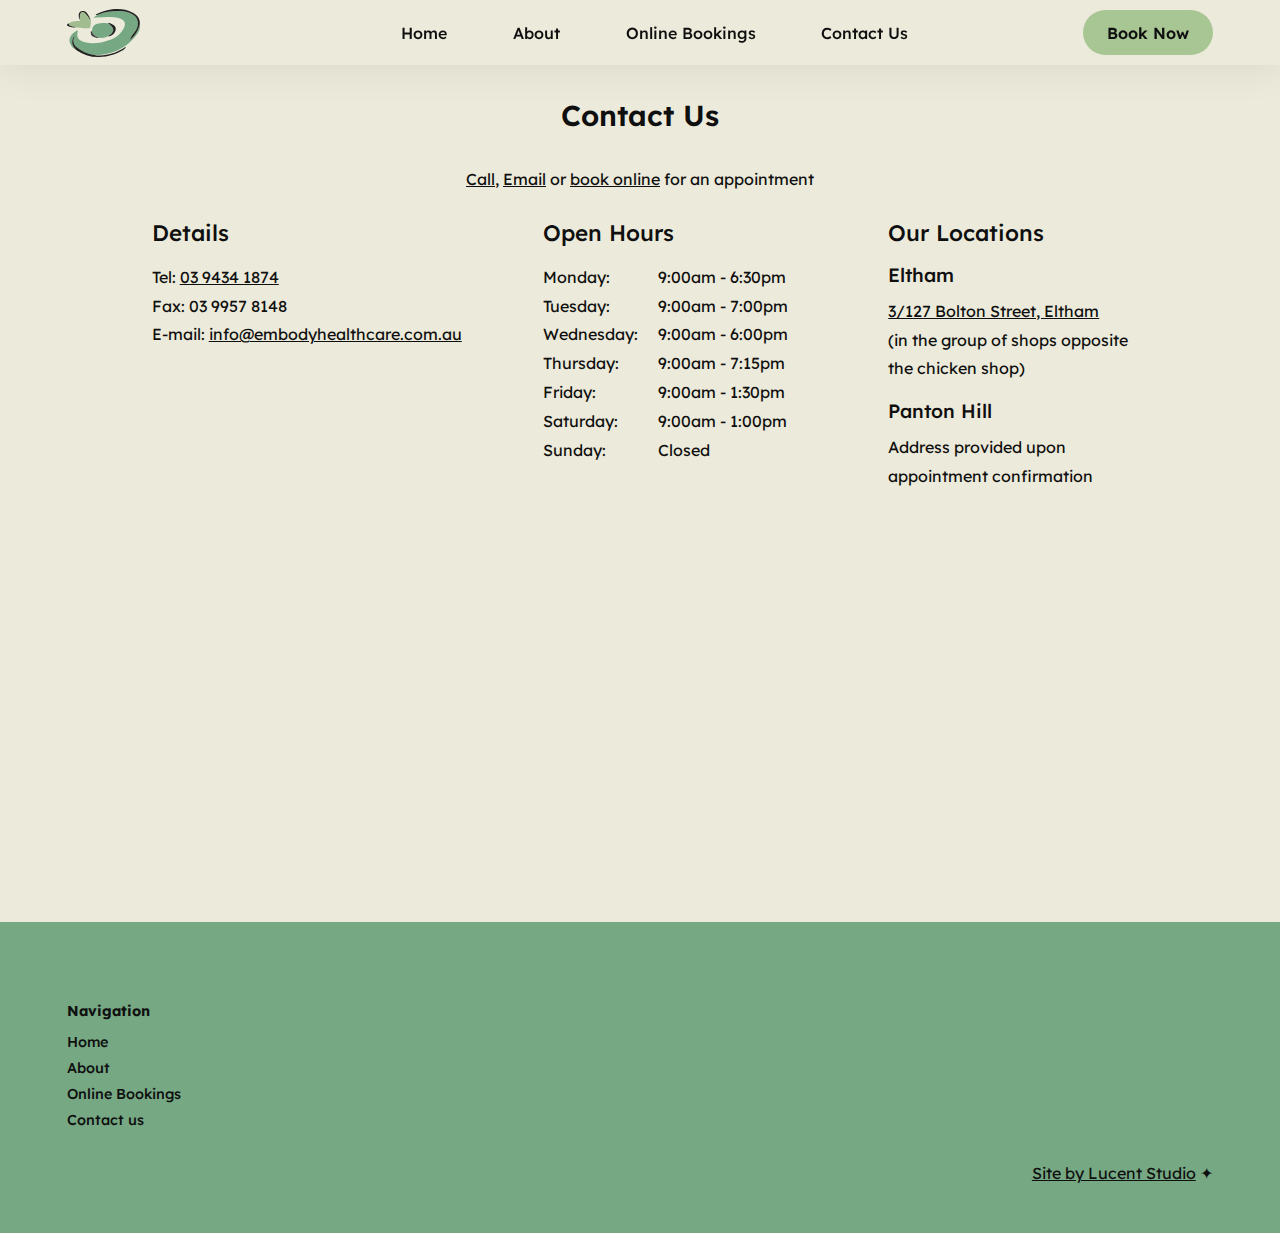
<file: contact-us/index.html>
<!DOCTYPE html>
<html lang="en">
<head>
    <meta charset="UTF-8">
    <meta name="viewport" content="width=device-width, initial-scale=1.0">
    <title>Document</title>
    <link rel="preconnect" href="https://fonts.googleapis.com">
    <link rel="preconnect" href="https://fonts.gstatic.com" crossorigin>
    <link href="https://fonts.googleapis.com/css2?family=Cormorant+Garamond:ital,wght@0,300;0,400;0,500;0,600;0,700;1,300;1,400;1,500;1,600;1,700&family=DM+Sans:ital,opsz,wght@0,9..40,100..1000;1,9..40,100..1000&family=Lexend:wght@100..900&family=Poppins:ital,wght@0,100;0,200;0,300;0,400;0,500;0,600;0,700;0,800;0,900;1,100;1,200;1,300;1,400;1,500;1,600;1,700;1,800;1,900&display=swap" rel="stylesheet">
        
    <link rel="stylesheet" href="../styles.css">
    <link rel="stylesheet" href="../contactUs.css">

</head>
<body>
    <nav>
        <div class="leftNav">
            <div class="burger">
                <div class="line1"></div>
                <div class="line2"></div>
                <div class="line3"></div>
            </div>
            <div class="logo">
                <a href="/Embody-Osteopathy">
                    <img src="../Assets/Logo.svg" alt="Embody Osteopathy Logo">
                </a>
            </div>
        </div>
        <ul class="nav-links">
            <li><a href="/Embody-Osteopathy/index.html">Home</a></li>
            <li><a href="/Embody-Osteopathy/about-us/">About</a></li>
            <li><a href="/Embody-Osteopathy/online-booking/">Online Bookings</a></li>
            <li><a href="/Embody-Osteopathy/contact-us/">Contact Us</a></li>
            </ul>
        <a class="CTA" href="/Embody-Osteopathy/online-booking/">Book Now</a>
    </nav>

    <div class="title">
        <h1>Contact Us</h1>
    </div>
    <div class="contact-us">

        <p><a href="tel:0394341874">Call</a>, <a href="mailto:info@embodyhealthcare.com.au">Email</a> or <a href="/Embody-Osteopathy/online-booking">book online</a> for an appointment</p>
        <div class="oldFooter">
            <div class="contactDetails">
                <h2>Details</h2>
                <p>Tel: <a href="tel:0394341874">03 9434 1874</a></p>
                <p>Fax: 03 9957 8148</p>
                <p>E-mail: <a href="mailto:info@embodyhealthcare.com.au">info@embodyhealthcare.com.au</a></p>
            </div>
    
            <div class="openHrs">
                <h2>Open Hours</h2>
                <ol>
                    <li class="dayTime"><p class="day">Monday:</p><p class="time">9:00am - 6:30pm</p></li>
                    <li class="dayTime"><p class="day">Tuesday:</p><p class="time">9:00am - 7:00pm</p></li>
                    <li class="dayTime"><p class="day">Wednesday:</p><p class="time">9:00am - 6:00pm</p></li>
                    <li class="dayTime"><p class="day">Thursday:</p><p class="time">9:00am - 7:15pm</p></li>
                    <li class="dayTime"><p class="day">Friday:</p><p class="time">9:00am - 1:30pm</p></li>
                    <li class="dayTime"><p class="day">Saturday:</p><p class="time">9:00am - 1:00pm</p></li>
                    <li class="dayTime"><p class="day">Sunday:</p><p class="time">Closed</p></li>
                </ol>
            </div>
    
            <div class="contactLocations">
                <h2>Our Locations</h2>
        
                <h3>Eltham</h3>
                <p><a href="https://maps.app.goo.gl/qpuqW3bWFU5nmEsXA" target="_blank" rel="noopener noreferrer">3/127 Bolton Street, Eltham</a></p>
                <p>(in the group of shops opposite<br/>the chicken shop)</p>
        
                <h3>Panton Hill</h3>
                <p>Address provided upon<br>appointment confirmation</p>
            </div>
        </div>
        <div class="map">
            <iframe
                style="border:0"
                loading="lazy"
                allowfullscreen
                referrerpolicy="no-referrer-when-downgrade"
                src="https://www.google.com/maps/embed/v1/place?key=AIzaSyBsFKngYgAOOO_Q3CWm1AydtwaBfdym3DQ
                    &q=Embody-Osteopathy-Greensborough">
            </iframe>
        </div>
    </div>

    <footer>
        
        <h3>Navigation</h3>
        <a href="/Embody-Osteopathy/">Home</a>
        <a href="/Embody-Osteopathyabout-us/">About</a>
        <a href="/Embody-Osteopathyonline-booking/">Online Bookings</a>
        <a href="/Embody-Osteopathycontact-us/">Contact us</a>
        <div class="lucent">
            <u>Site by Lucent Studio</u> ✦
        </div>
    </footer>
    <script src="../scripts/hamburger.js"></script>
    <script src="../scripts/script.js"></script>
</body>
</html>
</file>
<file: styles.css>
:root{
    --background-color: #ECEADA;
    --background-text-color: #0F0F0F;
    --primary-color: #75A883;
    --primary-text-color: #DFE2F6;
    --primary-color-low-opacity: #5e8e66c4;

    --secondary-color: #A8C694;

    --accent-color: #ECECDA;
    --accent-text-color: #FAF9FB;

    --nav-height: 65px;
    --hero-text-banner-height: 95px;

    --padding-side: 2em;

    --p-font-size: 0.9rem;
    --p-line-height: 1.6em;
}

body, html {
    font-family: 'Lexend', sans-serif;
    color: red;
    margin: 0px;
    padding: 0px;
    background-color: var(--background-color);
}

p, h1, h2, h3, h4, h5, h6 {
    color: var(--background-text-color);
    margin-block: 0px;
}

nav {
    z-index: 3;
    display: flex;
    position: fixed;
    top: 0px;
    width: calc(100% - var(--padding-side) * 2);
    justify-content: space-between;
    padding-inline: var(--padding-side);
    align-items: center;
    height: var(--nav-height);
    background-color: var(--background-color);
    text-decoration: none;
    box-shadow: 0 3px 40px 0 rgba(0, 0, 0, 0.08);
}
    
nav a {
    color: var(--background-text-color);
    text-decoration: none;
    text-align: right;
    font-weight: 500 !important;
}

.leftNav {
    display: flex;
    align-items: center;
    justify-content: space-between;
    width: 120px;
}

.logo {
    font-size: 20px;
}

.logo a {
    display: flex;
    height: 100%;
}

.nav-links {
    display: flex;
    justify-content: space-around;
    width: 50%;
    margin: 0px;
}

.nav-links li {
    list-style: none;
    transition: opacity 0.2s ease-in-out;
}

.burger {
    display: none;
    cursor: pointer;
    margin-right: calc(var(--padding-side) - 8px);
}

.burger div {
    width: 30px;
    height: 2.5px;
    /* border-radius: 2px; */
    background-color: var(--background-text-color);
    margin-block: 5px;
    transition: all 0.3s ease;
}

@media screen and (max-width: 1024px) {
    .nav-links {
        width: 60%;
    }
}

@media screen and (max-width: 850px) {
    :root{
        --nav-height: 75px;
        --p-font-size: 1.1rem;
    }

    .nav-links {
        z-index: -2;
        background: var(--primary-color-low-opacity);
        box-shadow: 8px 0px 15px rgba(0, 0, 0, 0.1);
        backdrop-filter: blur(22px);
        -webkit-backdrop-filter: blur(22px);
        justify-content: flex-start;
        padding-left: 0px;
        padding-top: 70px;
        position: fixed;
        left: 0px;
        height: 100vh;
        top: 0;
        display: none;
        opacity: 0;
        flex-direction: column;
        align-items: center;
        width: 100%;
        transform: translateY(50%);
        transition: transform 0.3s ease-out,
                    opacity 0.3s ease-out;
    }
    nav .nav-links ul {
        margin-left: -20px;
    }
    nav .nav-links li a{
        font-weight: 100;
        font-size: 1.3rem;
        line-height: 50px;
        color: #F5F5EC;
    }
    .burger {
        display: block;
        z-index: 3;
    }

    nav {
        padding-inline: 14px;
        width: calc(100% - 14px * 2);
    }

    nav .leftNav {
        margin-left: calc(var(--padding-side) - 14px);
    }
}

.nav-active {
    gap: 12px;
    display: flex;
    opacity: 1;
    z-index: 2;
    transform: translateX(0%);
}

.nav-active li {
    opacity: 1;
}

.toggle .line1 {
    transform: translateY(8px) rotate(-45deg) ;
}

.toggle .line2 {
    opacity: 0;
}

.toggle .line3 {
    transform: translateY(-8px) rotate(45deg)
}

.title{
    background-color: var(--background-color) ;
    margin-top: var(--nav-height);
    text-align: center;
    height: 100px;
    display: flex;
    align-items: center;
    justify-content: center;
}

.title h1 {
    font-weight: 600;
    font-size: 1.8em;
}

.CTA {
    text-wrap: nowrap;
    background: var(--secondary-color);
    border-radius: 2em;
    font-size: 1rem;
    color: var(--background-text-color);
    padding: 0.8em 1.7em;
    text-decoration: none;
    width: fit-content;
    display: flex;
    align-items: center;
    font-weight: 600 !important;
}

.CTA svg{
    stroke-width: 0.5;
}


footer {
    padding: 50px var(--padding-side);
    color: var(--background-text-color);
    display: flex;
    flex-direction: column;
    align-items: flex-start;
    background-color: var(--primary-color);
}

footer a, footer p:not(.day, .time), footer ol {
    font-size: 0.9rem;
    font-weight: 500;
    line-height: 1.8em;
    margin-block: 0px;
    color: var(--background-text-color);
    padding: 0;
    list-style: none;
    text-decoration: none;
}

footer .dayTime>* {
    text-decoration: none;
}

.time {
    width: 150px;
    text-align: left;
    margin-left: 20px;
}

.dayTime {
    display: flex;
    justify-content: space-between;
    list-style: none;
}

.nav {
    display: flex;
    flex-direction: column;
}

footer h3 {
    margin-bottom: 20px;
    font-size: 0.9rem;
    color: var(--background-text-color);
    margin-bottom: 10px;
}

footer h3:not(footer .contact h3) {
    margin-top: 30px;
}

.lucent {
    margin-top: 30px;
    width: 100%;
    text-align: center;
}


@media screen and (min-width: 850px) {
    :root {
        --padding-side: 4.2em;
    }

    nav a.CTA {
        padding: 0.8em 1.5em;
    }

    .footerSections {
        width: 60%;
        min-width: 700px;
        display: flex;
        flex-direction: row;
        justify-content: space-between;
    }

    footer {
        align-items: flex-start;
    }
    footer h3 {
        margin-top: 30px;
    }

    .lucent {
        text-align: end;
    }
}
</file>
<file: contactUs.css>
.contact-us{
    padding: 31px;
    padding-top: 0;
    /* padding-bottom: 50px; */
}

.contact-us a{
    color: var(--background-text-color);
}

.contact-us ol {
    padding-left: 0px;
    padding-right: 20%;
}

.contact-us h2 {
    font-weight: 500;
    font-size: 1.4rem;
    margin-top: 25px;
    margin-bottom: 10px;
}

.contact-us h3 {
    font-size: 1.2rem;
    font-weight: 500;
    margin-top: 16px;
    margin-bottom: 10px;
}

.contact-us .time {
    text-wrap: nowrap;
}

.openHrs ol {
    padding-right: 0;
}

.contactDetails h2{
    margin-bottom: 16px;
}

.contact-us a, .contact-us p:not(.day, .time), .contact-us ol {
    line-height: 1.8em;
}

.map {
    width: 100%;
    display: flex;
    align-items: center;
    justify-content: center;
    margin-block: 50px;
}

.map iframe {
    box-sizing: border-box;
    width: 100%;
    height: 100%;
    min-height: 300px;
    max-height: 500px;
    max-width: 800px;
    border-radius: 10px;
}



@media screen and (min-width: 768px) {
    .contact-us {
        display: flex;
        flex-direction: column;
        align-items: center;
    }
    .oldFooter {
        width: calc(100% - 40px * 2 );
        padding-inline: 40px;
        display: flex;
        justify-content: space-evenly;
    }

}
</file>
